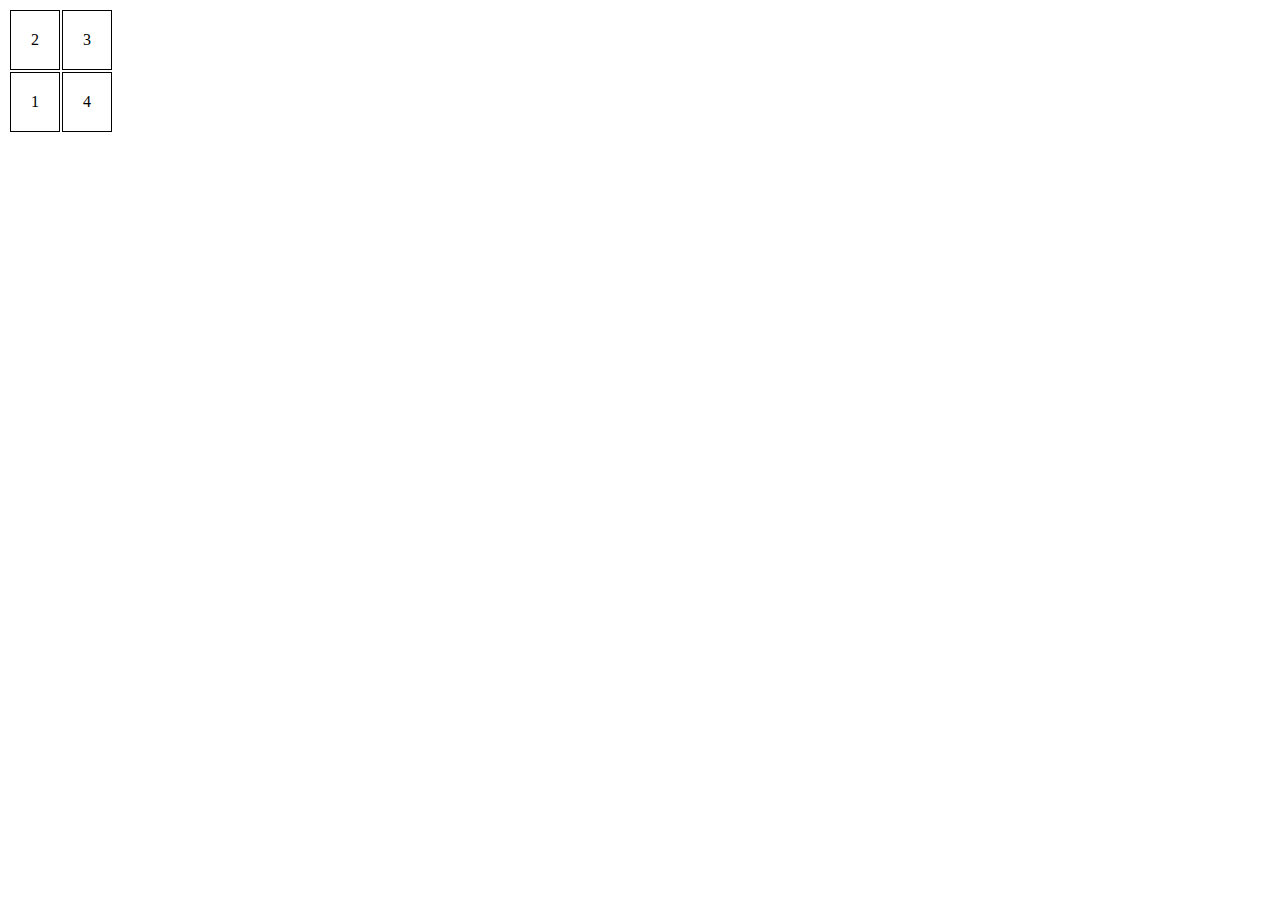
<file: cherkasov3819v/chisla/index.html>
<!DOCTYPE html>
<html lang="en">
<head>
	<meta charset="UTF-8">
	<meta name="viewport" content="width=device-width, initial-scale=1.0">
	<title>Document</title>
	<style>
			body {
			height: 300px;
		}
		</style>
		<style>
			#parent {
			text-align: center;
		}
		#field {
			display: inline-block;
		}		
		#field td {
			padding: 20px;
			border: 1px solid black;
			cursor: pointer;
		}
		.active {
			background: red;
		}
		</style>
	</head>
	<body>
		<div>
			<table id="field"></table>
		</div>
		
		<script>
		function start(size) {
			activate(build(field, prepare(size)), size);
		}

		let field = document.querySelector('#field');

		start(2);
				
		function build(field, arr) {
			field.innerHTML = '';
			let cells = [];			
			for (let sub of arr) {
				let tr = document.createElement('tr');				
				for (let num of sub) {
					let td = document.createElement('td');
					td.innerHTML = num;
					tr.appendChild(td);
					
					cells.push(td);
				}				
				field.appendChild(tr);
			}			
			return cells;
		}
		
		function activate(cells, size) {
			let counter = 1;			
			for (let cell of cells) {
				cell.addEventListener('click', function() {
					if (this.innerHTML == counter) {
						this.classList.add('active');				
						if (counter == size * size) {
							start(++size);
						}
						counter++;
					}
				});
			}
		}
		
		function prepare(size) {
			let arr = [];
			arr = range(size * size);
			arr = shuffle(arr);
			arr = chunk(arr, size);
			return arr;
		}
		
		function range(count) {
			let arr = [];
			for (let i = 1; i <= count; i++) {
				arr.push(i);
			}
			return arr;
		}
		
		function shuffle(arr) {
			let result = [];
			let length = arr.length;
			for (let i = 0; i < length; i++) {
				let random = getRandomInt(0, arr.length - 1);
				let elem = arr.splice(random, 1)[0];
				result.push(elem);
			}
			return result;
		}

		function chunk(arr, n) {
			let result = [];
			let count = Math.ceil(arr.length / n);
			for (let i = 0; i < count; i++) {
				let elems = arr.splice(0, n);
				result.push(elems);
			}
			return result;
		}
		
		function getRandomInt(min, max) {
			return Math.floor(Math.random() * (max - min + 1)) + min;
		}
		</script>
</body>
</html>
</file>
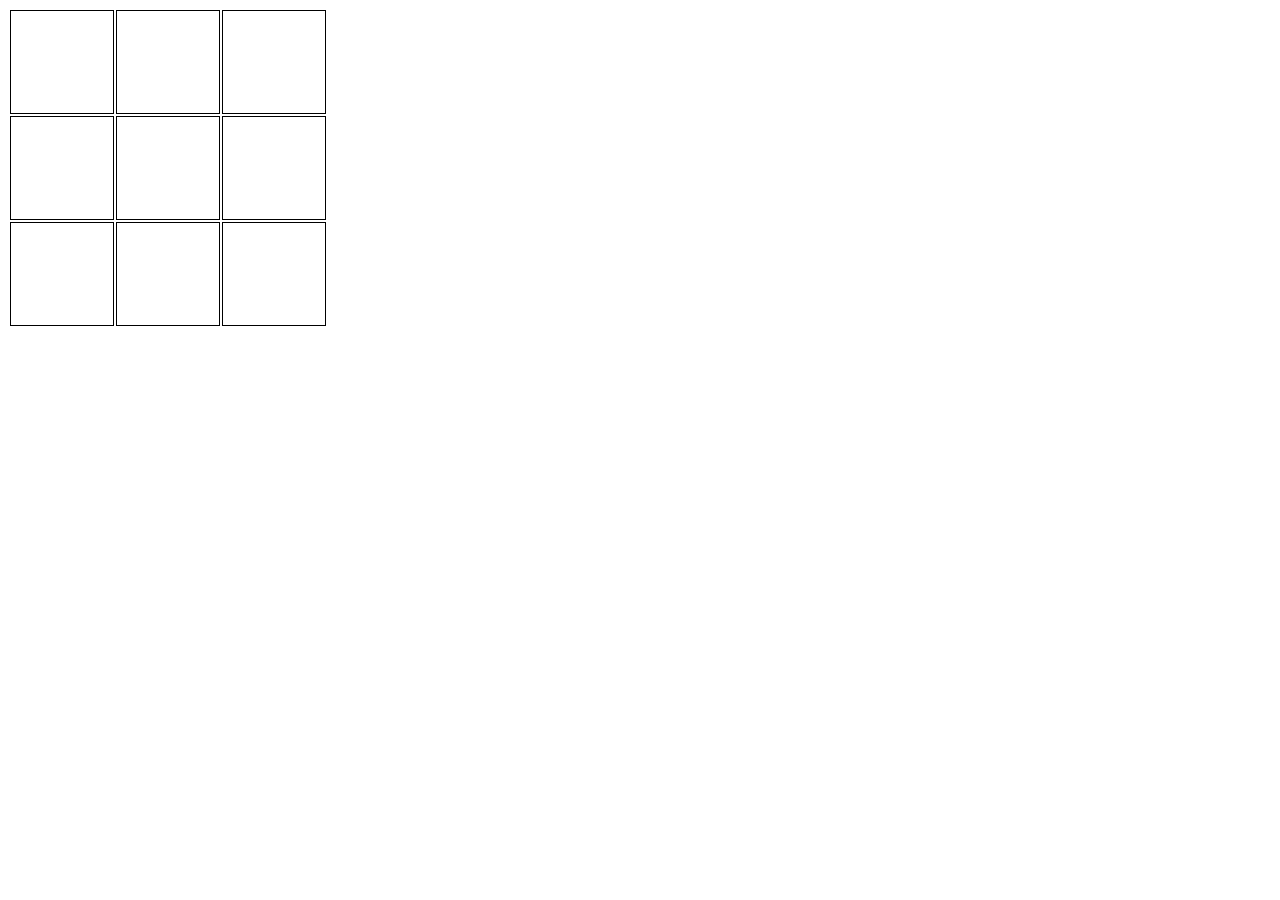
<file: cherkasov3819v/krestiki-noliki/index.html>
<!DOCTYPE html>
<html lang="en">
<head>
	<meta charset="UTF-8">
	<meta name="viewport" content="width=device-width, initial-scale=1.0">
	<title>Document</title>
	<style>
		#field td {
		width: 100px;
		height: 100px;
		border: 1px solid black;
		text-align: center;
		font-weight: bold;
		}
	</style>
</head>
<body>

	<table id="field">
	<tr>
		<td></td>
		<td></td>
		<td></td>
	</tr>
	<tr>
		<td></td>
		<td></td>
		<td></td>
	</tr>
	<tr>
		<td></td>
		<td></td>
		<td></td>
	</tr>
	</table>
	<script>
	function start(cells) {
	let i = 0;	
	for (let cell of cells) {
		cell.addEventListener('click', function step() {
			if (i % 2 == 0) {
				this.innerHTML = 'X';
			} else {
				this.innerHTML = '0';
			}
			this.removeEventListener('click', step);			
			if (isVictory(cells)) {
				alert("Победили "+this.innerHTML); // выводим имя победителя
			}
			else if (i == 8) {
				alert('ничья');
			}			
			i++;
		});
	}
	}
	function isVictory(cells) {
	let combs = [
		[0, 1, 2],
		[3, 4, 5],
		[6, 7, 8],
		[0, 3, 6],
		[1, 4, 7],
		[2, 5, 8],
		[0, 4, 8],
		[2, 4, 6]
	];
	for (let comb of combs) {
		if (
			cells[comb[0]].innerHTML == cells[comb[1]].innerHTML &&
			cells[comb[1]].innerHTML == cells[comb[2]].innerHTML &&
			cells[comb[0]].innerHTML != ''
		) {
			return true;
		}
	}
	return false;
	}
	let cells = document.querySelectorAll('#field td')
	start(cells)	
	</script>
</body>
</html>
</file>
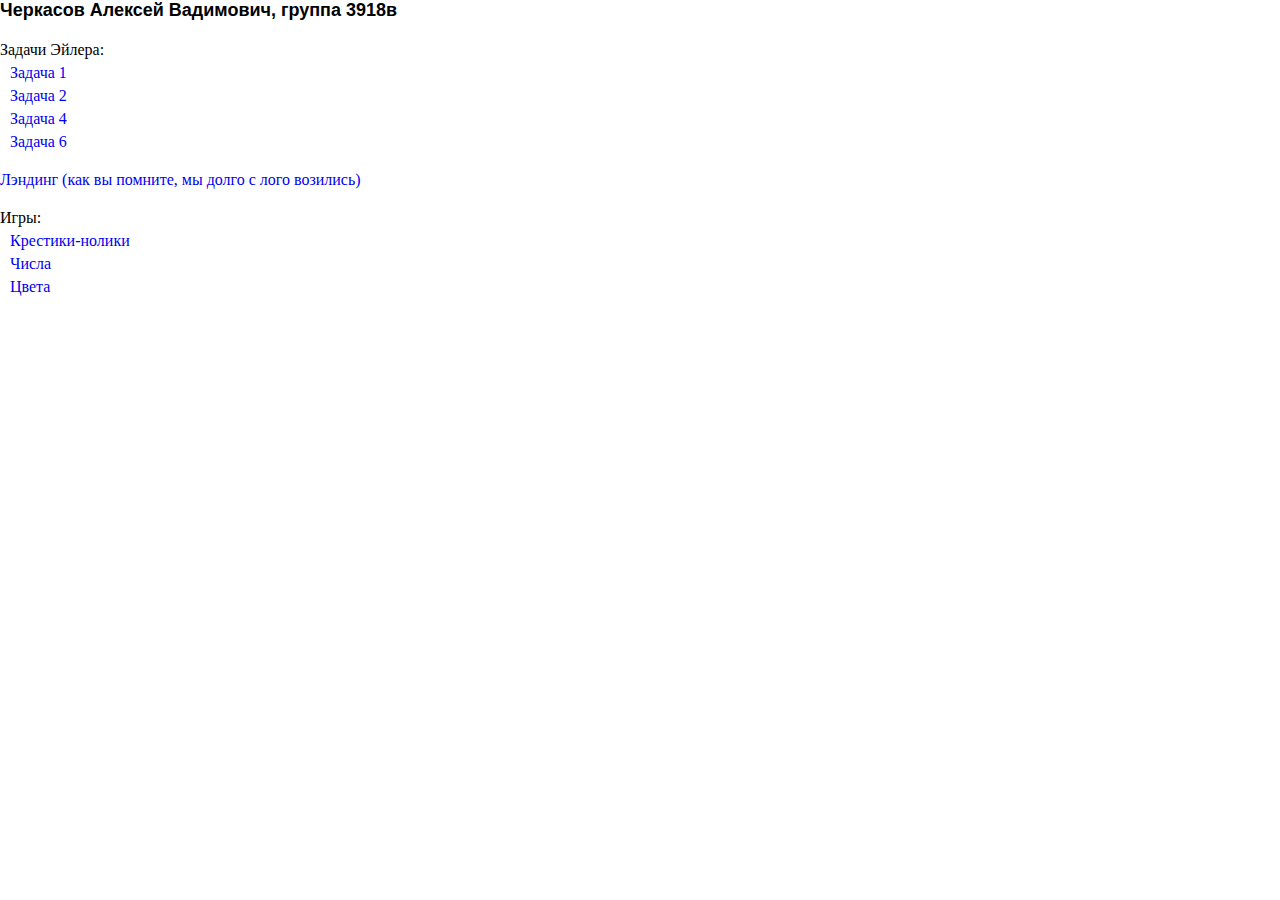
<file: cherkasov3819v/cherkasov3819v.html>
<!DOCTYPE html>
<html>
    <head>
        <meta charset="utf-8">
        <link rel="stylesheet" href="css.css">
    </head>
    <body>
        <main>
            <div class="content">
                <div class="zagolovok">
                    Черкасов Алексей Вадимович, группа 3918в
                </div>
                <div class="zadachi">
                    Задачи Эйлера:
                    <a href="zadacha1.html">
                        <div class="zadacha">
                            Задача 1
                        </div>
                    </a>
                    <a href="zadacha2.html">
                        <div class="zadacha">
                            Задача 2
                        </div>
                    </a>
                    <a href="zadacha4.html">
                        <div class="zadacha">
                            Задача 4
                        </div>
                    </a>
                    <a href="zadacha6.html">
                        <div class="zadacha">
                            Задача 6
                        </div>
                    </a>
                </div>
                <a href="mygyro/mygyro.html">
                    <div class="landing">
                        Лэндинг (как вы помните, мы долго с лого возились)
                    </div>
                </a>
                <div class="games">
                    Игры:
                    <a href="krestiki-noliki/index.html">
                        <div class="game">
                            Крестики-нолики
                        </div>
                    </a>
                    <a href="chisla/index.html">
                        <div class="game">
                            Числа
                        </div>
                    </a>
                    <a href="colours/index.html">
                        <div class="game">
                            Цвета
                        </div>
                    </a>
                </div>
            </div>
        </main>
    <body>
</html>
</file>
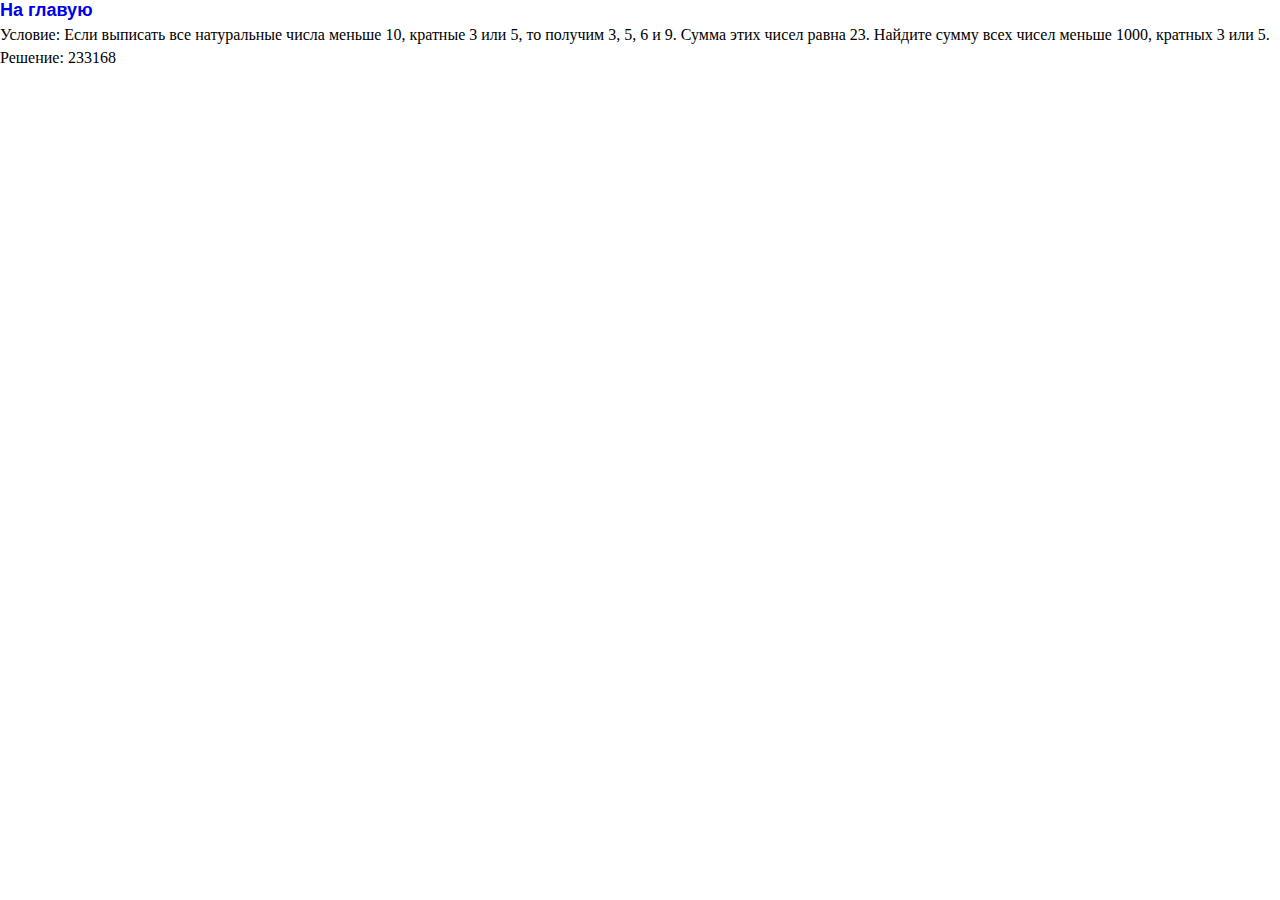
<file: cherkasov3819v/zadacha1.html>
<!DOCTYPE html>
<html>
    <head>
        <meta charset="utf-8">
        <link rel="stylesheet" href="css.css">
    </head>
    <body>
        <main>
            <div class="content">
                <a href="cherkasov3819v.html">
                    <div class="zagolovok">
                        На главую
                    </div>
                </a>
                <div class="uslovie">
                    Условие:
                    Если выписать все натуральные числа меньше 10, кратные 3 или 5, то получим 3, 5, 6 и 9. Сумма этих чисел равна 23.
                    Найдите сумму всех чисел меньше 1000, кратных 3 или 5.
                </div>
                Решение:
                <script>
                    var sum = 0
                    for (var i = 0; i < 1000; i++) {
                        if (i % 3 == 0 || i % 5 == 0) {
                            sum+=i
                        }
                    }
                    document.write(sum)
                </script>
            </div>
        </main>
    <body>
</html>
</file>
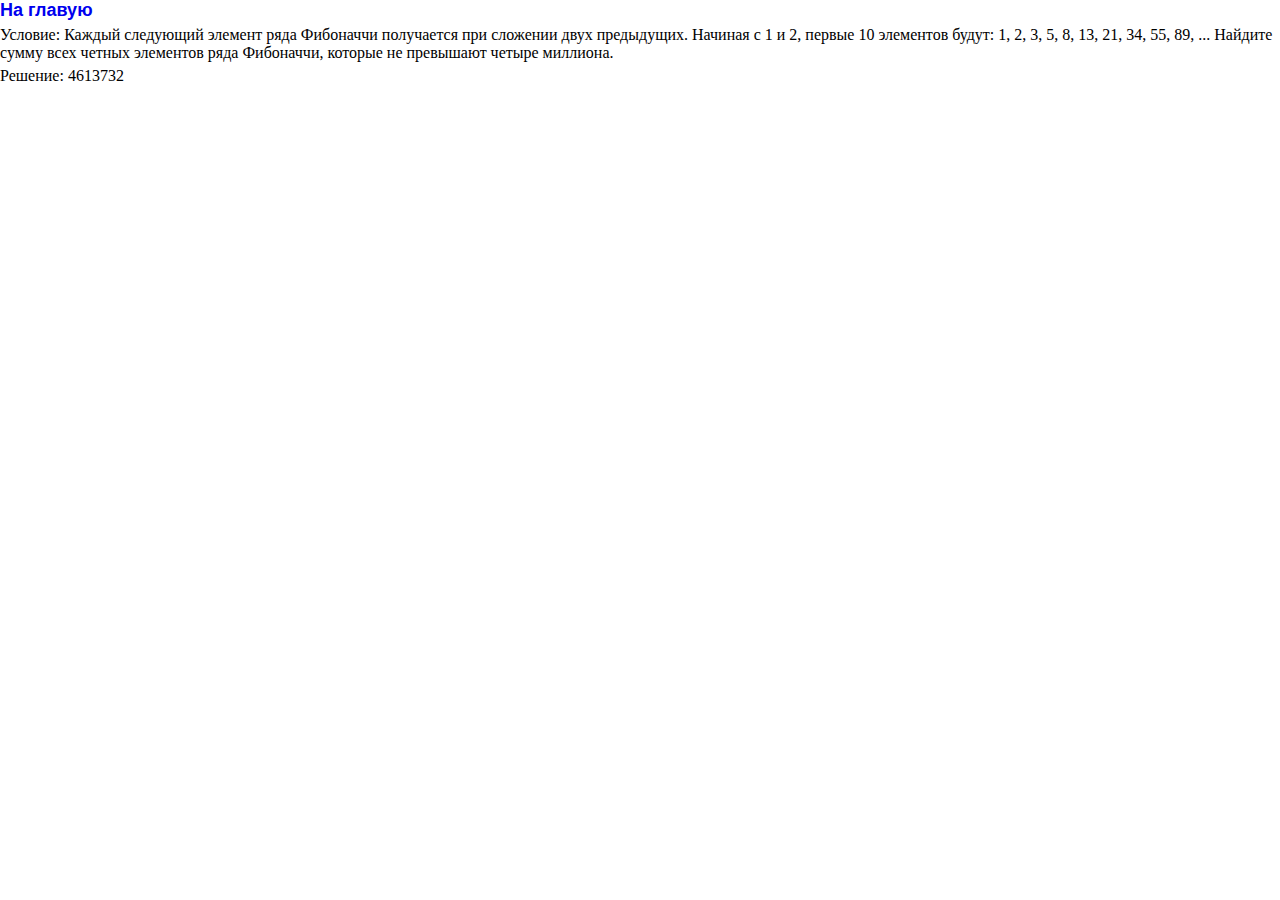
<file: cherkasov3819v/zadacha2.html>
<!DOCTYPE html>
<html>
    <head>
        <meta charset="utf-8">
        <link rel="stylesheet" href="css.css">
    </head>
    <body>
        <main>
            <div class="content">
                <a href="cherkasov3819v.html">
                    <div class="zagolovok">
                        На главую
                    </div>
                </a>
                <div class="uslovie">
                    Условие:
                    Каждый следующий элемент ряда Фибоначчи получается при сложении двух предыдущих. Начиная с 1 и 2, первые 10 элементов будут:
                    1, 2, 3, 5, 8, 13, 21, 34, 55, 89, ...
                    Найдите сумму всех четных элементов ряда Фибоначчи, которые не превышают четыре миллиона.
                </div>
                Решение:
                <script>
                    var n = 0
                    var m = 2
                    var s = 0
                    while (m < 4000000){
                    s = s + m
                    x = m
                    m = m*4 + n
                    n = x
                    }
                    document.write(s)
                </script>
            </div>
        </main>
    <body>
</html>
</file>
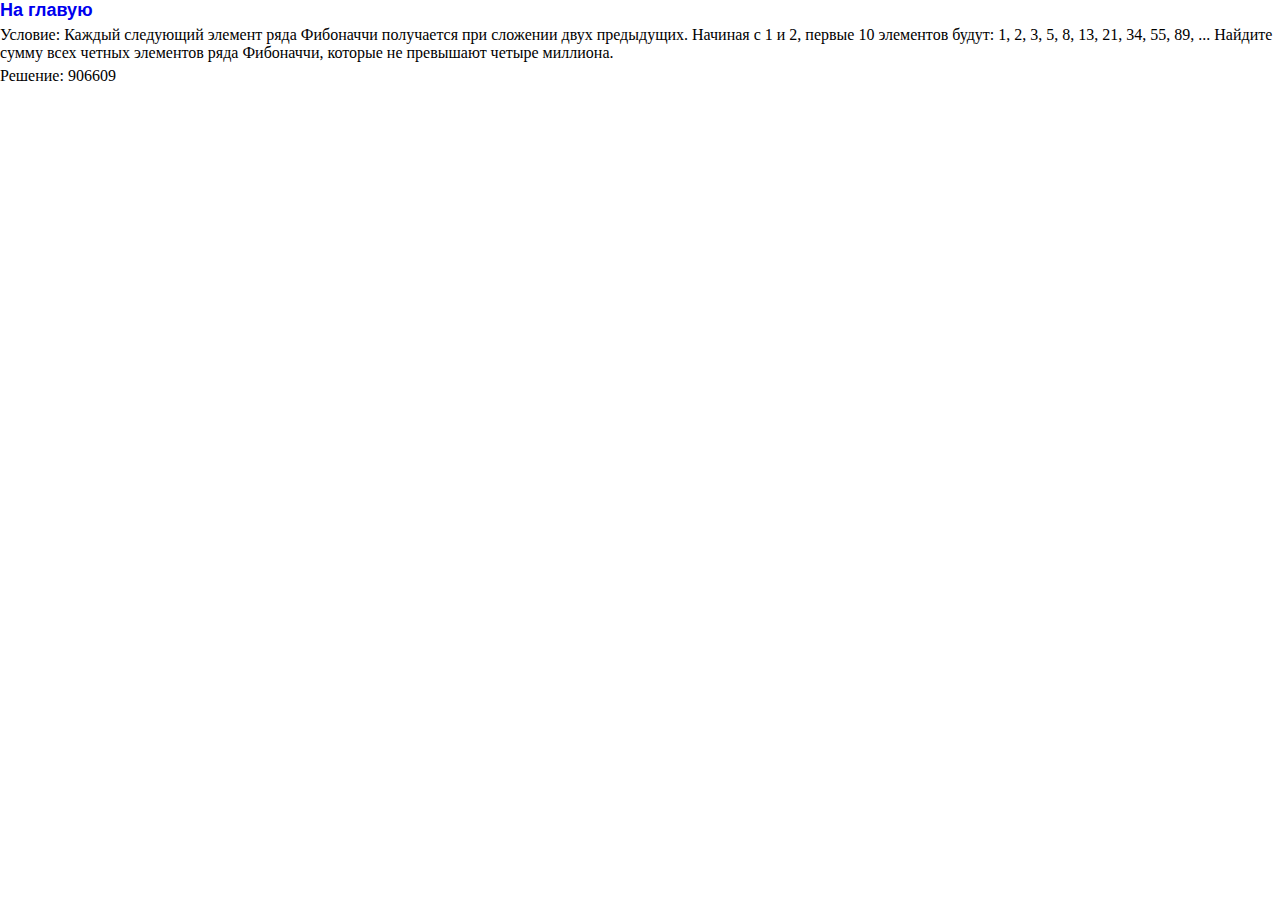
<file: cherkasov3819v/zadacha4.html>
<!DOCTYPE html>
<html>
    <head>
        <meta charset="utf-8">
        <link rel="stylesheet" href="css.css">
    </head>
    <body>
        <main>
            <div class="content">
                <a href="cherkasov3819v.html">
                    <div class="zagolovok">
                        На главую
                    </div>
                </a>
                <div class="uslovie">
                    Условие:
                    Каждый следующий элемент ряда Фибоначчи получается при сложении двух предыдущих. Начиная с 1 и 2, первые 10 элементов будут:
                    1, 2, 3, 5, 8, 13, 21, 34, 55, 89, ...
                    Найдите сумму всех четных элементов ряда Фибоначчи, которые не превышают четыре миллиона.
                </div>
                Решение:
                <script>
                    function pal() {
                        var max = 0;
                        for (var i = 999; i > 99; i--) {
                            for (var k = 999; k > 99; k--) {
                            var n = i * k;
                            var s = '' + n;
                            if (s === s.split("")
                                .reverse()
                                .join("") && n > max) {
                                max = n;
                            }
                            }
                        }
                        return max;
                    }
                    document.write(pal())
                </script>
            </div>
        </main>
    <body>
</html>
</file>
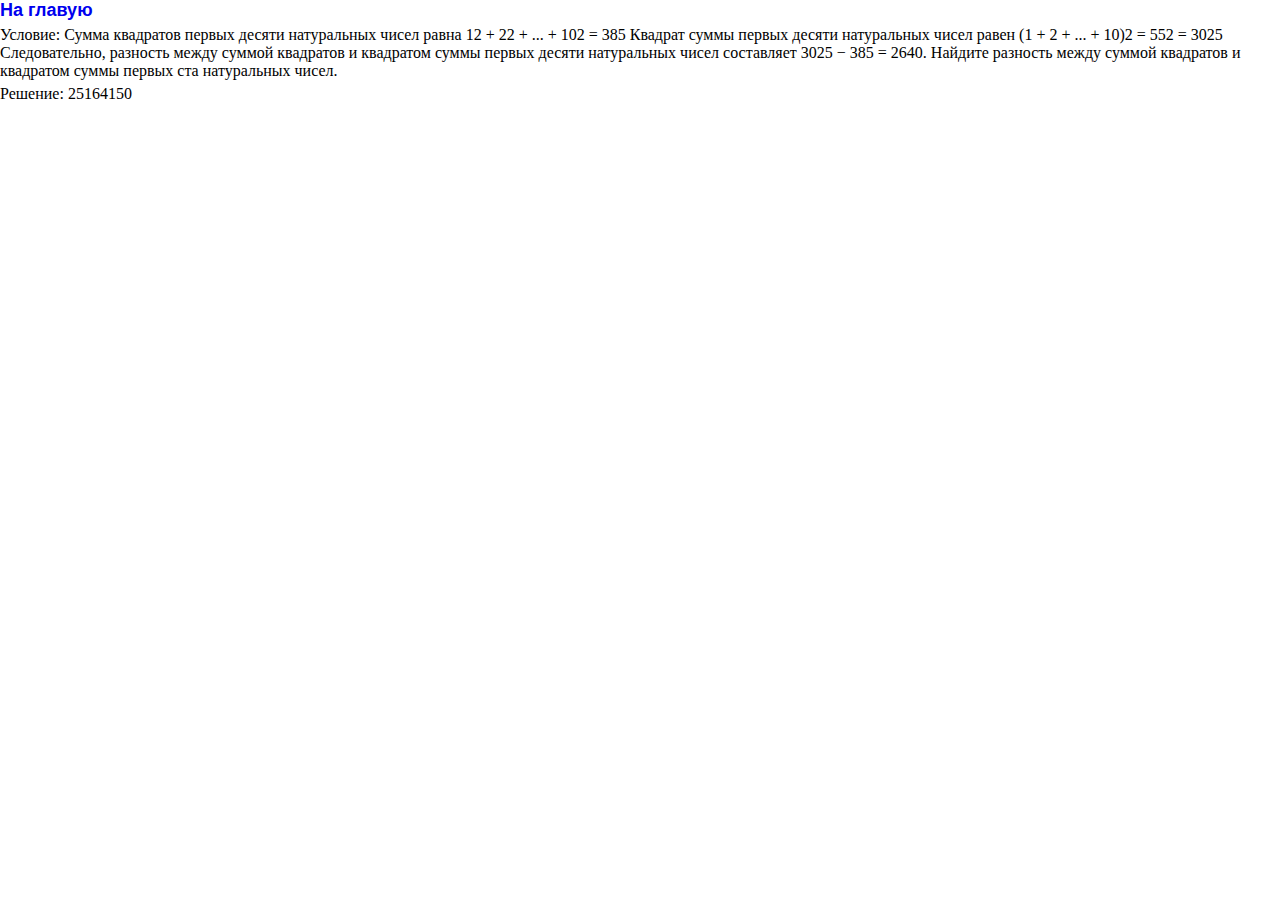
<file: cherkasov3819v/zadacha6.html>
<!DOCTYPE html>
<html>
    <head>
        <meta charset="utf-8">
        <link rel="stylesheet" href="css.css">
    </head>
    <body>
        <main>
            <div class="content">
                <a href="cherkasov3819v.html">
                    <div class="zagolovok">
                        На главую
                    </div>
                </a>
                <div class="uslovie">
                    Условие:
                    Сумма квадратов первых десяти натуральных чисел равна

                    12 + 22 + ... + 102 = 385
                    Квадрат суммы первых десяти натуральных чисел равен
                    
                    (1 + 2 + ... + 10)2 = 552 = 3025
                    Следовательно, разность между суммой квадратов и квадратом суммы первых десяти натуральных чисел составляет 3025 − 385 = 2640.
                    
                    Найдите разность между суммой квадратов и квадратом суммы первых ста натуральных чисел.
                </div>
                Решение:
                <script>
                    var sum1 = 0
                    var sum2 = 0
                    var result = 0

                    for (var i = 0; i < 101; i++) {
                        sum1 += i ** 2
                        sum2 += i
                    }

                    sum2 **= 2
                    result = sum2 - sum1
                    document.write(result)
                </script>
            </div>
        </main>
    <body>
</html>
</file>
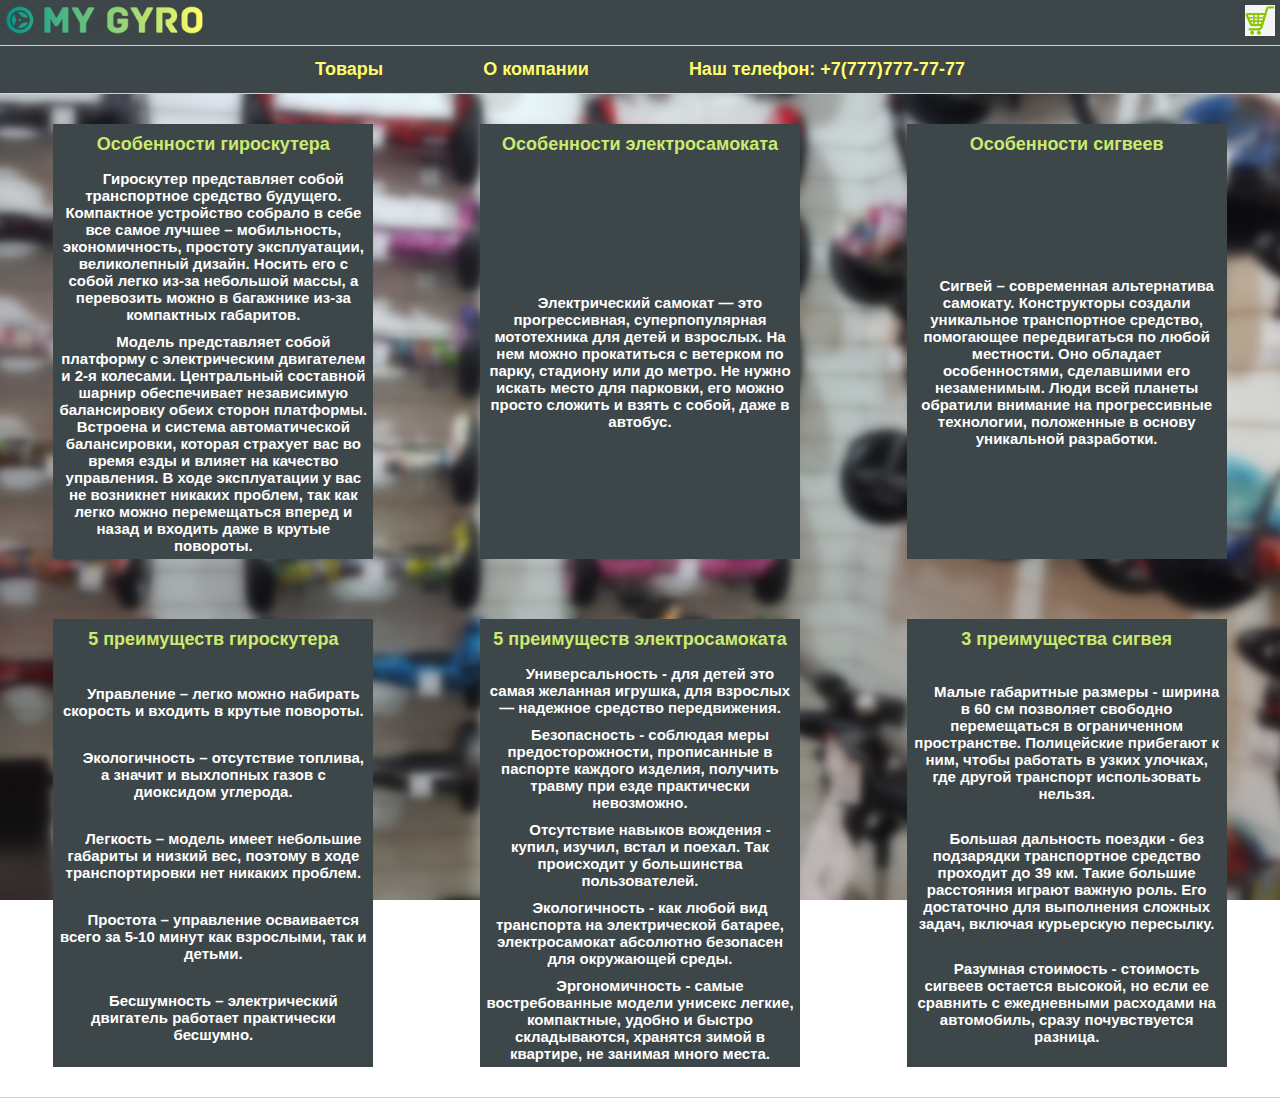
<file: cherkasov3819v/mygyro/mygyro.html>
<!DOCTYPE html>
<html>
    <head>
        <title> My Giro </title>
        <meta charset="utf-8">
        <link rel="stylesheet" href="mygyro.css">
    </head>
    <body>

            <header>
                <div class="header1">
    
                    <div class="logo">
                        <a href="mygyro.html" title="На главную"><img class="logo" src="logo.PNG"></a>
                    </div>
    
    
                    <div class="korzina">
                        <a href="" title="К корзине"><img class="korzina" src="korzina.png"></a>
                    </div>
                </div>
    
                <div class="header2">
    
                    <div class="ssilki">
                        <a href="" title="К товарам"> Товары </a>
                        <a href="" title="К информации о компании"> О компании </a>
                        <a href=""> Наш телефон: +7(777)777-77-77 </a>
                    </div>
                </div>
            </header>
            <main>  
                <div class="content">
                    <div class="background">
                        <div class="osobennosti">
                            <div class="block1">
                                <div class="zagolovok1"> 
                                    Особенности гироскутера
                                </div>
                                <div class="zagolovok"> 
                                    Гироскутер представляет собой транспортное средство будущего. 
                                    Компактное устройство собрало в себе все самое лучшее – мобильность, экономичность, простоту эксплуатации, великолепный дизайн.
                                    Носить его с собой легко из-за небольшой массы, а перевозить можно в багажнике из-за компактных габаритов.
                                </div>
                                <div class="zagolovok"> 
                                    Модель представляет собой платформу с электрическим двигателем и 2-я колесами.
                                    Центральный составной шарнир обеспечивает независимую балансировку обеих сторон платформы.
                                    Встроена и система автоматической балансировки, которая страхует вас во время езды и влияет на качество управления.
                                    В ходе эксплуатации у вас не возникнет никаких проблем, так как легко можно перемещаться вперед и назад и входить даже в крутые повороты. 
                                </div>
                            </div>
                            <div class="block1">
                                <div class="zagolovok1"> 
                                    Особенности электросамоката
                                </div>
                                <div class="zagolovok">
                                    Электрический самокат — это прогрессивная, суперпопулярная мототехника для детей и взрослых.
                                    На нем можно прокатиться с ветерком по парку, стадиону или до метро.
                                    Не нужно искать место для парковки, его можно просто сложить и взять с собой, даже в автобус.
                                </div>
                            </div>
                            <div class="block1">
                                <div class="zagolovok1"> 
                                    Особенности сигвеев
                                </div>
                                <div class="zagolovok">
                                    Сигвей – современная альтернатива самокату.
                                    Конструкторы создали уникальное транспортное средство, помогающее передвигаться по любой местности.
                                    Оно обладает особенностями, сделавшими его незаменимым.
                                    Люди всей планеты обратили внимание на прогрессивные технологии, положенные в основу уникальной разработки.
                                </div>
                            </div>
                            <div class="block1">
                                <div class="zagolovok1"> 
                                    5 преимуществ гироскутера
                                </div>
                                <div class="zagolovok">
                                    Управление – легко можно набирать скорость и входить в крутые повороты.
                                </div>
                                <div class="zagolovok">
                                    Экологичность – отсутствие топлива, а значит и выхлопных газов с диоксидом углерода.
                                </div>
                                <div class="zagolovok">
                                    Легкость – модель имеет небольшие габариты и низкий вес, поэтому в ходе транспортировки нет никаких проблем.
                                </div>
                                <div class="zagolovok">
                                    Простота – управление осваивается всего за 5-10 минут как взрослыми, так и детьми.
                                </div>
                                <div class="zagolovok">
                                    Бесшумность – электрический двигатель работает практически бесшумно.
                                </div>
                            </div>
                            <div class="block1">
                                <div class="zagolovok1"> 
                                    5 преимуществ электросамоката
                                </div>
                                <div class="zagolovok">
                                    Универсальность - для детей это самая желанная игрушка, для взрослых — надежное средство передвижения.
                                </div>
                                <div class="zagolovok">
                                    Безопасность - соблюдая меры предосторожности, прописанные в паспорте каждого изделия, получить травму при езде практически невозможно.
                                </div>
                                <div class="zagolovok">
                                    Отсутствие навыков вождения - купил, изучил, встал и поехал. Так происходит у большинства пользователей.
                                </div>
                                <div class="zagolovok">
                                    Экологичность - как любой вид транспорта на электрической батарее, электросамокат абсолютно безопасен для окружающей среды.
                                </div>
                                <div class="zagolovok">
                                    Эргономичность - самые востребованные модели унисекс легкие, компактные, удобно и быстро складываются, хранятся зимой в квартире, не занимая много места.
                                </div>
                            </div>
                            <div class="block1">
                                <div class="zagolovok1"> 
                                    3 преимущества сигвея
                                </div>
                                <div class="zagolovok">
                                    Малые габаритные размеры - ширина в 60 см позволяет свободно перемещаться в ограниченном пространстве. Полицейские прибегают к ним, чтобы работать в узких улочках, где другой транспорт использовать нельзя.
                                </div>
                                <div class="zagolovok">
                                    Большая дальность поездки - без подзарядки транспортное средство проходит до 39 км. Такие большие расстояния играют важную роль. Его достаточно для выполнения сложных задач, включая курьерскую пересылку.
                                </div>
                                <div class="zagolovok">
                                    Разумная стоимость - стоимость сигвеев остается высокой, но если ее сравнить с ежедневными расходами на автомобиль, сразу почувствуется разница.
                                </div>
                            </div>
                        </div>
                    </div>
                </div>
            </main>
    </body>
</html>
</file>
<file: cherkasov3819v/css.css>
.zagolovok {
    font-family: sans-serif;
    font-weight: bold;
    font-size: 18px;
}

.zadachi {
    padding-top: 20px;
}

.zadacha {
    padding-top: 5px;
    padding-left: 10px;
}

.uslovie {
    padding-top: 5px;
    padding-bottom: 5px;
}

.landing {
    padding-top: 20px;
}

.games {
    padding-top: 20px;
}

.game {
    padding-top: 5px;
    padding-left: 10px;
}









div.content {
    margin: 0 auto;
}

main {
    height: 100%;
    width: 100%;
}

* {
    margin: 0;
    padding: 0;
    text-decoration: none;
}
</file>
<file: cherkasov3819v/mygyro/mygyro.css>
div.background {
    background: url(giro4.jpg);
    position: relative;
    background-size: cover;
    background-position: center;
    height: auto;
    background-attachment: fixed;
    border-top: 0.5px solid rgb(204, 234, 111);
    border-bottom: 0.5px solid rgb(204, 234, 111);
}

header {
    height: 100%;
    width: 100%;
}

div.header1 {
    display: flex;
    justify-content: space-between;
    background-color:rgb(61, 70, 72);
}

img.logo {
    width: 200px;
    padding: 5px;
}

img.korzina {
    padding: 5px;
    width: 30px;
}

div.header2 {
    display: flex;
    justify-content: space-around;
    background-color:rgb(61, 70, 72);
    border-top: 0.5px solid rgb(204, 234, 111);
}

div.logo {
    display: flex;
    flex-wrap: wrap;
    justify-content: space-around;
}

div.ssilki {
    display: flex;
    flex-wrap: wrap;
    justify-content: space-around;
}

div.ssilki a {
    font-family: sans-serif;
    font-weight: bold;
    font-size: 18px;
    padding: 13px 50px;
    color: rgb(255, 253, 107);
}

div.ssilki a:hover {
    color: rgb(204, 234, 111);
}

div.zagolovok {

    font-family: sans-serif;
    font-weight: bold;
    font-size: 15px;
    padding: 5px 5px;
    color: white;
    text-align: center;
    text-indent: 20px;
}

div.zagolovok1 {

    font-family: sans-serif;
    font-weight: bold;
    font-size: 18px;
    padding: 10px 5px;
    color: rgb(204, 234, 111);
    text-align: center;

}

div.content {
    margin: 0 auto;
}

main {
    height: 100%;
    width: 100%;
}

div.block1 {
    display: flex;
    flex-wrap: wrap;
    justify-content: space-around;
    margin: 30px 30px;
    max-width: 25%;
    background-color: rgb(61, 70, 72)
}

div.osobennosti {
    display: flex;
    flex-wrap: wrap;
    justify-content: space-around;
}





* {
    margin: 0;
    padding: 0;
    text-decoration: none;
}
</file>
